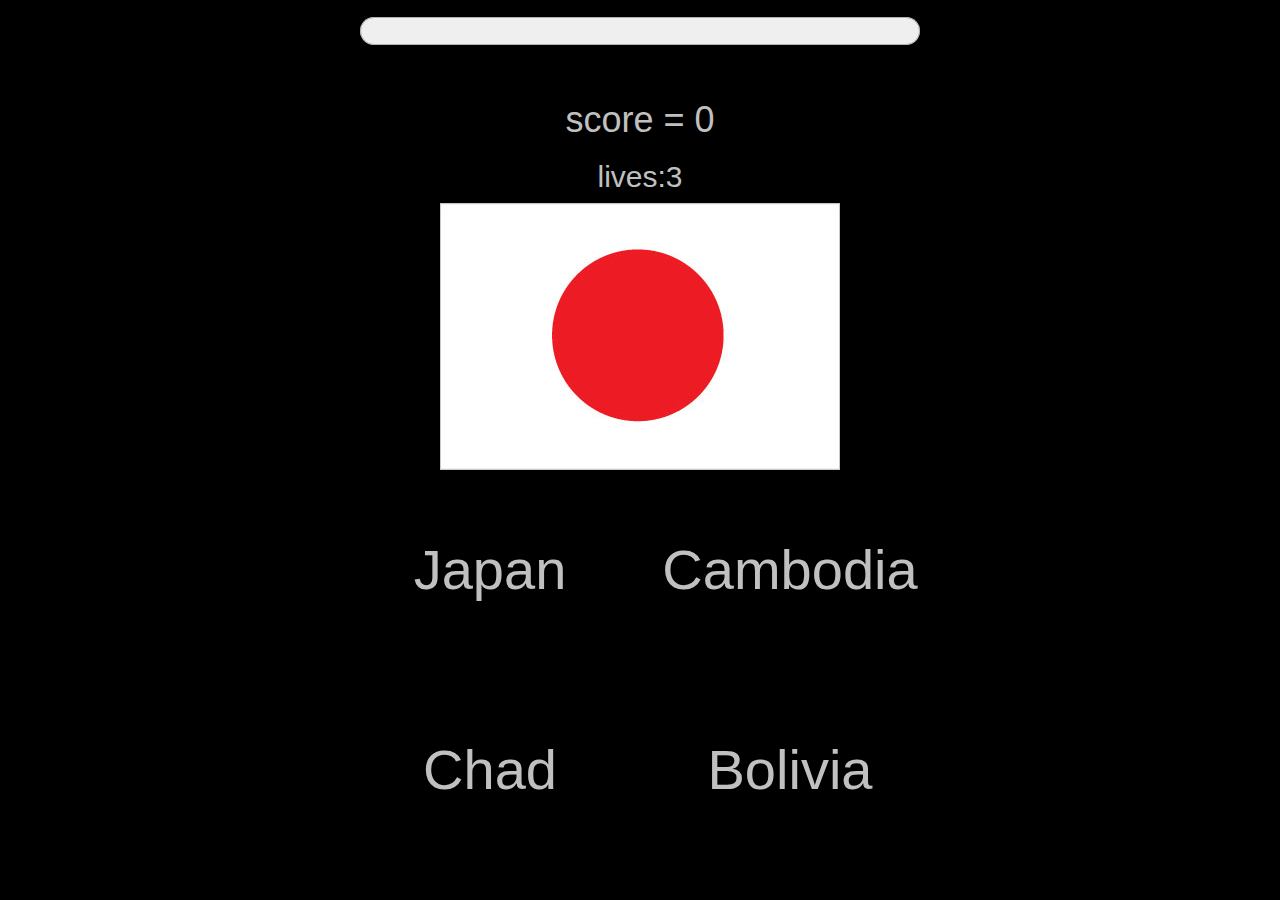
<file: index.html>
<!DOCTYPE html>
<html lang="en" dir="ltr">
  <head>
    <meta charset="utf-8">
    <title>flag game</title>
    <script src="https://code.jquery.com/jquery-3.1.0.min.js" integrity="sha256-cCueBR6CsyA4/9szpPfrX3s49M9vUU5BgtiJj06wt/s=" crossorigin="anonymous"></script>
    <script src="js/jquery-3.3.1.js" charset="utf-8"></script>
    <script type="text/javascript" src="https://maxcdn.bootstrapcdn.com/bootstrap/3.3.7/js/bootstrap.min.js"></script>
    <link rel="stylesheet" type="text/css" href="https://maxcdn.bootstrapcdn.com/bootstrap/3.3.7/css/bootstrap.min.css">
    <link href="https://fonts.googleapis.com/css?family=Raleway" rel="stylesheet">
    <link rel="stylesheet" href="css/index.css">
  </head>
  <body>

    <div class="container">

    <table>

      <tr>
        <td><progress value="0" max="29" id="progressBar"> </progress>
        <h1 class="score"> </h1>
        <h2 class="lives"> </h2></td>
      </tr>
      <tr>
        <td class="mast">anwser 1</td>
      </td>
    </table>

    <table class="grid">
      <thead>
        <tr>
          <td class ="answer_grid"></td>
          <td class ="answer_grid"></td>
        </tr>
      </thead>
      <tbody>
        <tr>
          <td class ="answer_grid"></td>
          <td class ="answer_grid"></td>
        </tr>
      </tbody>
    </table>
    
    </div>

    <script src="js/index.js" charset="utf-8"></script>
  </body>
</html>
</file>
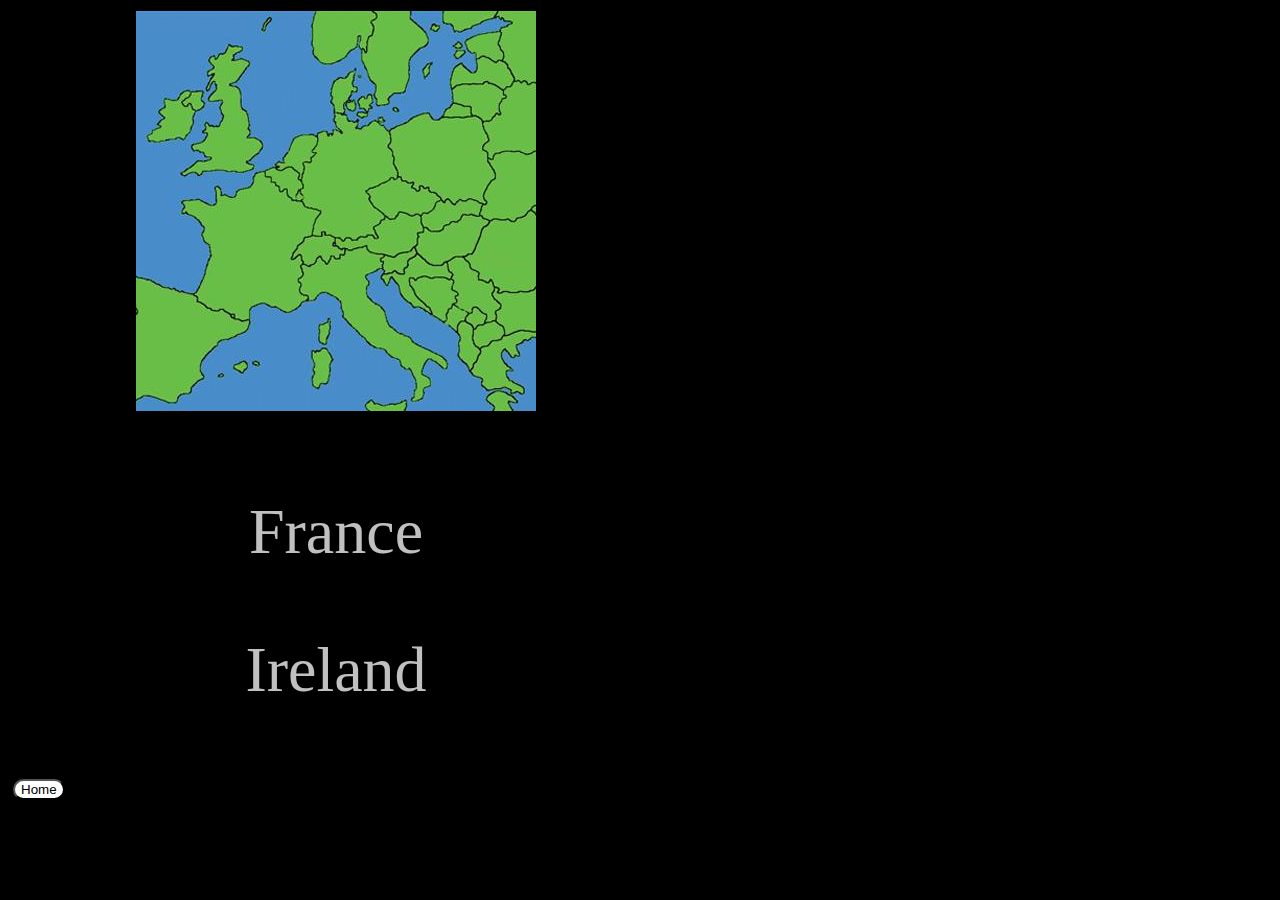
<file: extreme.html>
<!DOCTYPE html>
<html lang="en" dir="ltr">
  <head>
    <meta charset="utf-8">
    <title></title>
    <script src="https://code.jquery.com/jquery-3.1.0.min.js" integrity="sha256-cCueBR6CsyA4/9szpPfrX3s49M9vUU5BgtiJj06wt/s=" crossorigin="anonymous"></script>
    <script src="js/jquery-3.3.1.js" charset="utf-8"></script>
    <!-- <script type="text/javascript" src="https://maxcdn.bootstrapcdn.com/bootstrap/3.3.7/js/bootstrap.min.js"></script> -->
    <!-- <link rel="stylesheet" type="text/css" href="https://maxcdn.bootstrapcdn.com/bootstrap/3.3.7/css/bootstrap.min.css"> -->
    <!-- <link href="https://fonts.googleapis.com/css?family=Raleway" rel="stylesheet"> -->
    <link rel="stylesheet" href="css/index.css">
  </head>
  <body>
    <div class="container">
      <table>
        <tr>
          <td class="map"><img src="images/eu.jpg" alt=""></td>
          <td class="flag"> </td>

          <td>
          </td>
        </tr>
        <tr> <td><p id="france">France</p> <p><p id="ireland">Ireland</p></p> </td>
          <td><h2 class = "extremeName"></h2></td>


        </tr>
      </table>

      <button type="button" class="back">Home</button>
    </div>
    <script src="js/extreme.js" charset="utf-8"></script>
  </body>
</html>
</file>
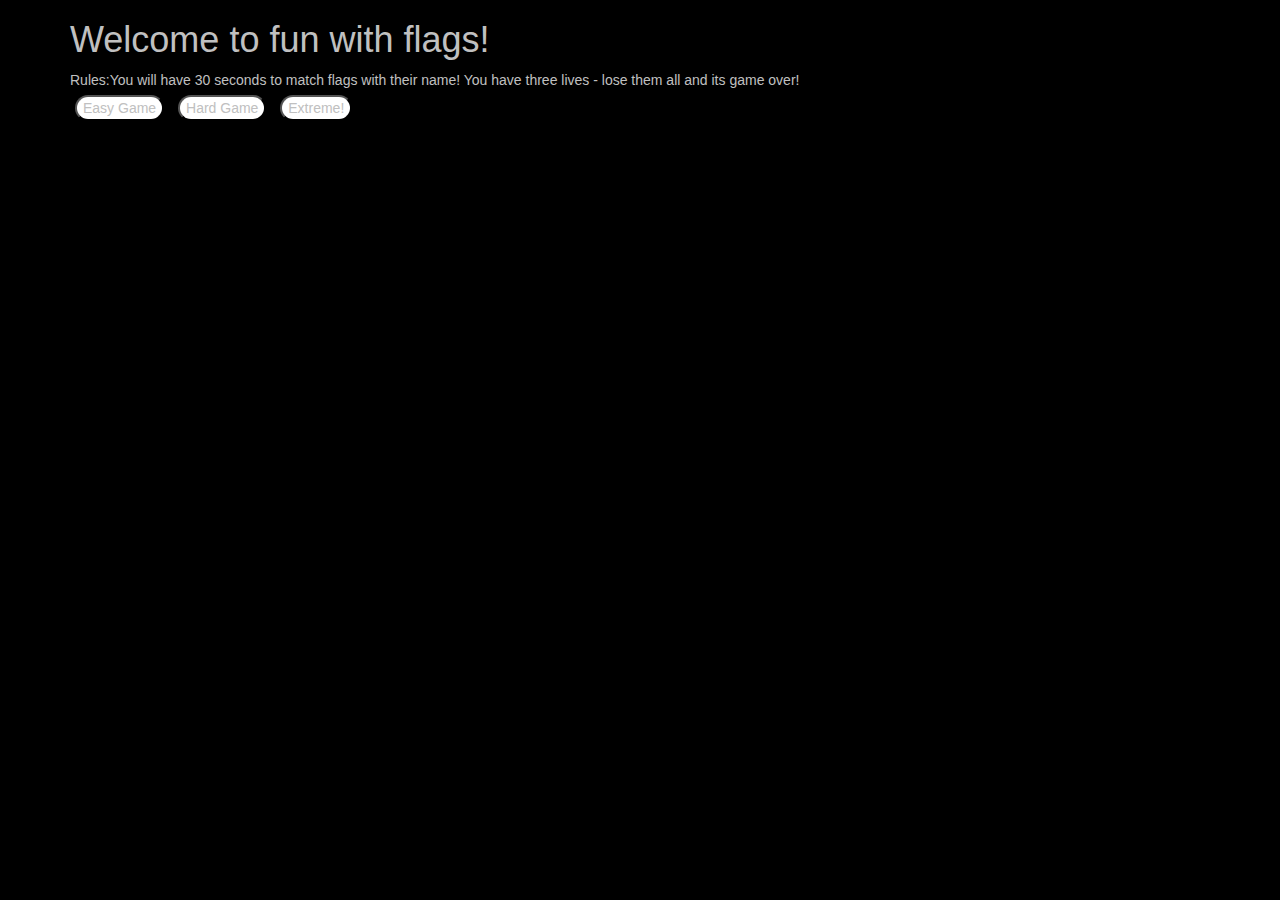
<file: intro.html>
<!DOCTYPE html>
<html lang="en" dir="ltr">
  <head>
    <meta charset="utf-8">
    <title></title>
    <script src="https://code.jquery.com/jquery-3.1.0.min.js" integrity="sha256-cCueBR6CsyA4/9szpPfrX3s49M9vUU5BgtiJj06wt/s=" crossorigin="anonymous"></script>
    <script src="js/jquery-3.3.1.js" charset="utf-8"></script>
    <link rel="stylesheet" type="text/css" href="https://maxcdn.bootstrapcdn.com/bootstrap/3.3.7/css/bootstrap.min.css">
    <link href="https://fonts.googleapis.com/css?family=Raleway" rel="stylesheet">
    <link rel="stylesheet" href="css/index.css">
  </head>
  <body>
    <div class="container">
      <h1>Welcome to fun with flags!</h1>

    Rules:You will have 30 seconds to match flags with their name!
          You have three lives - lose them all and its game over!
      <div>


      <button id="easy" name="button">Easy Game</button>
      <button id="hard" name="button">Hard Game</button>
      <button id="extreme" name="button">Extreme!</button>
      </div>
    </div>
    <script src="js/intro.js" charset="utf-8"></script>
  </body>
</html>
</file>
<file: css/index.css>
button {
	background-color: white;
	margin: 5px;
	border-radius: 50px;
}

table {
  margin: 0 auto;
  border-radius:10px;
}
td {
  /* border: 1px solid black; */
  width: 300px;
  height: 200px;
  text-align: center;
  font-size: 4em;
}

td.answer_grid:hover{
	background-color: grey;
}


body{
	background-color: black;
	color:silver;
}
</file>
